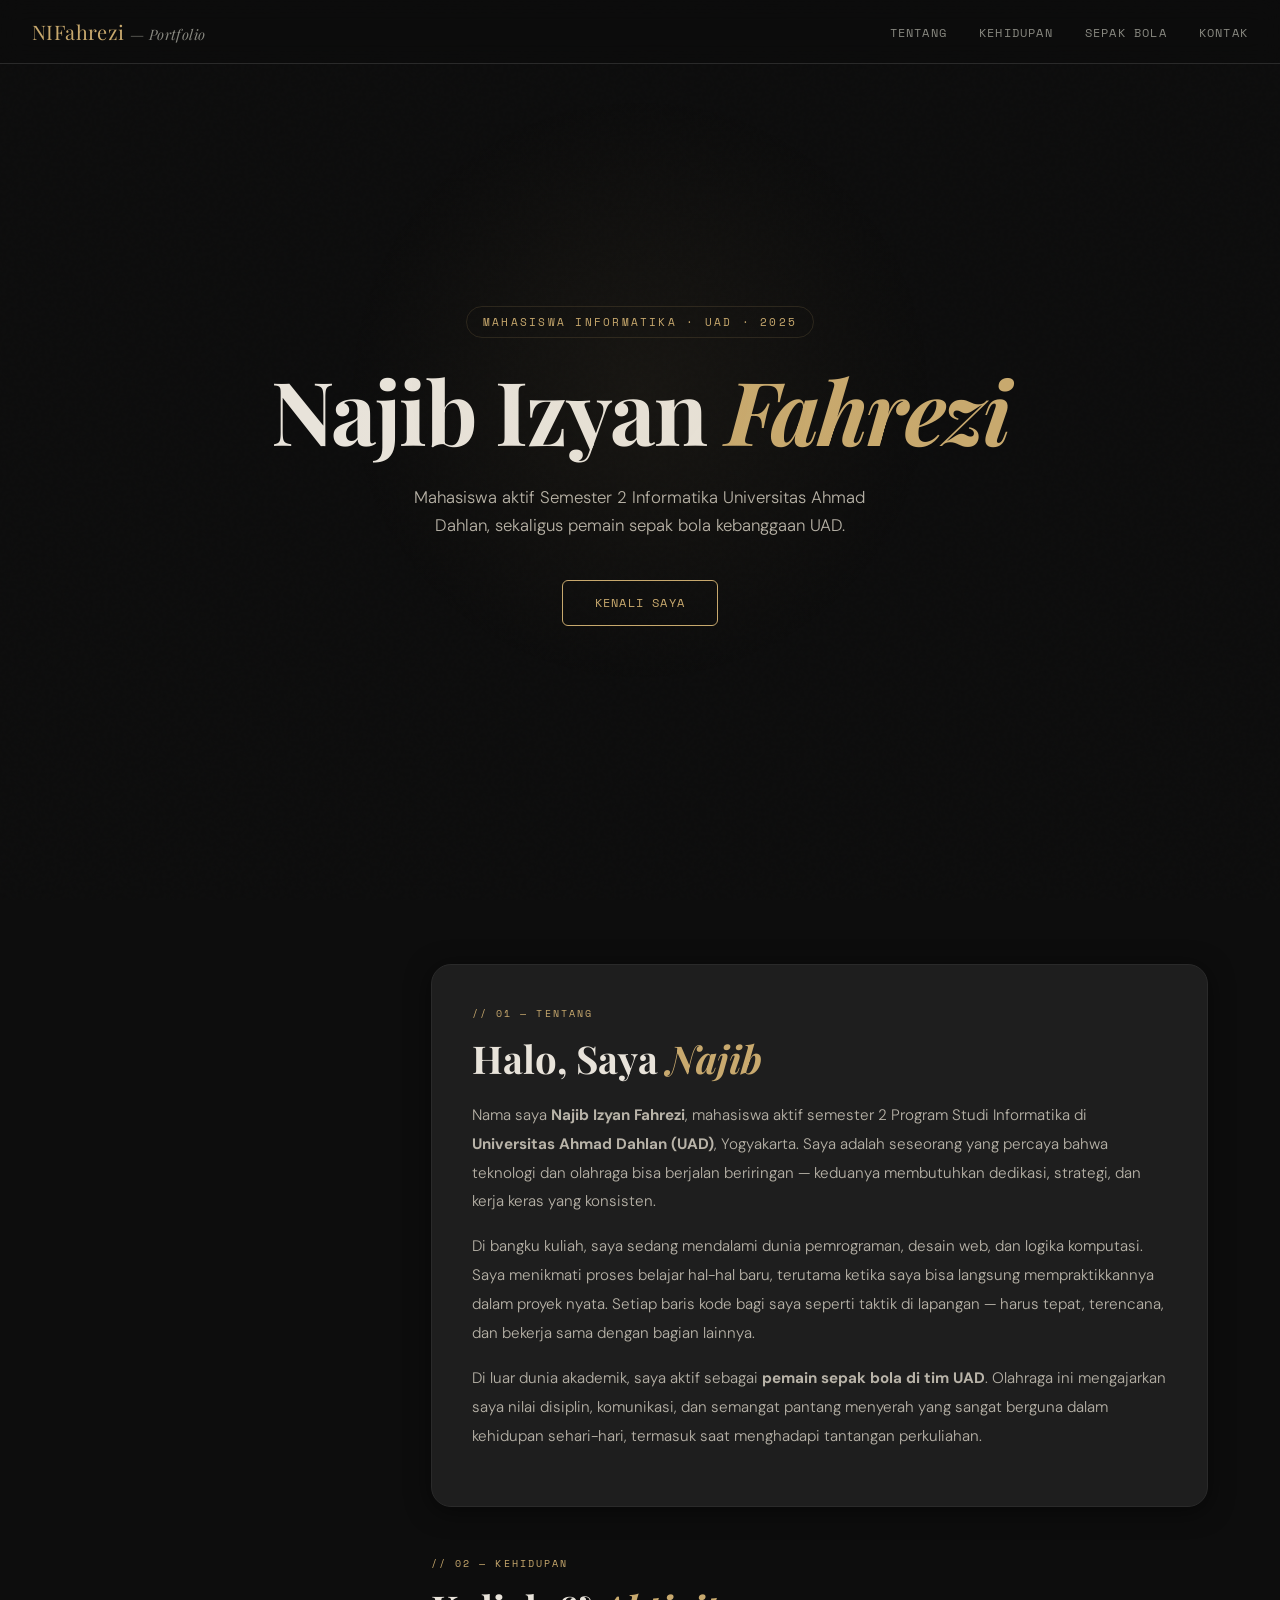
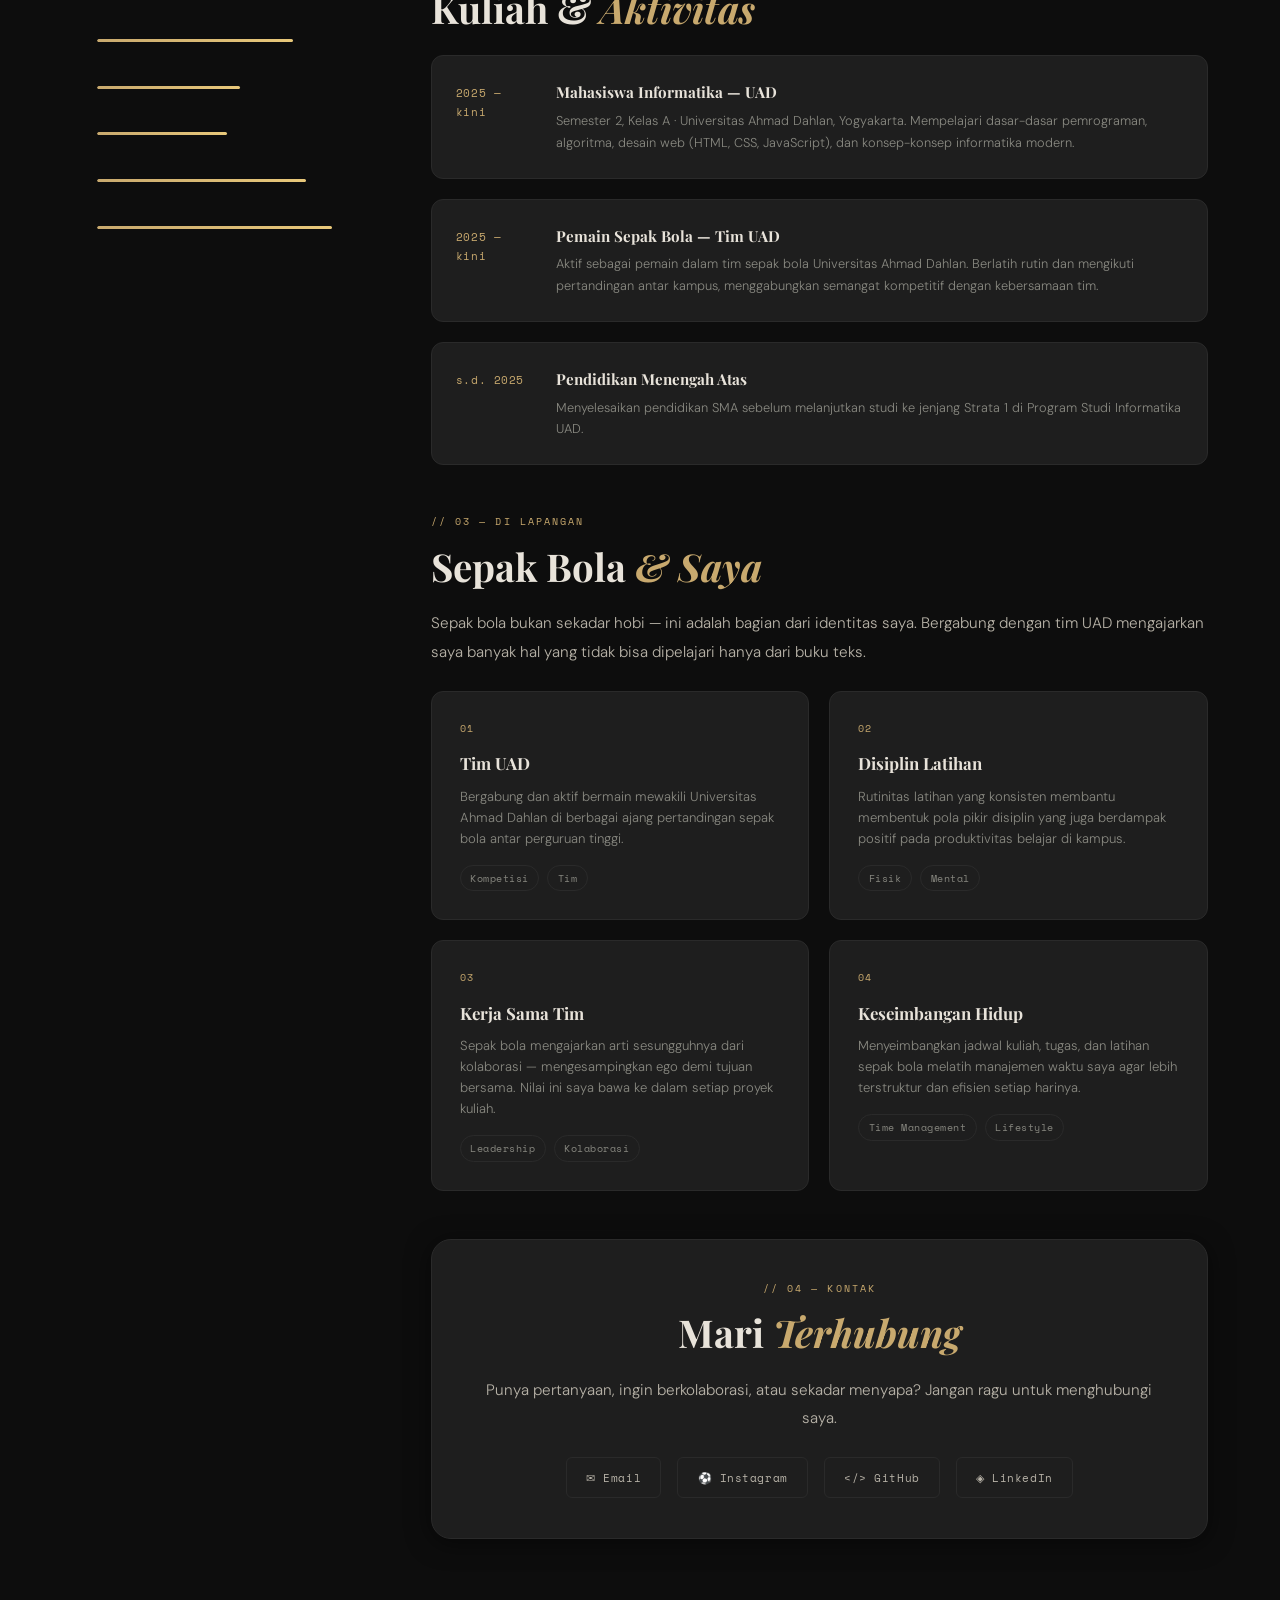
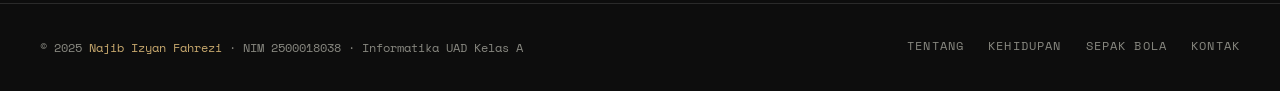
<file: portofolio-najib/index.html>
<!DOCTYPE html>
<html lang="id">
<head>
  <!-- =============================================
       Web Profil Personal
       Nama  : Najib Izyan Fahrezi
       NIM   : 2500018038
       Kelas : A
       Prodi : Informatika - Universitas Ahmad Dahlan
       ============================================= -->
  <meta charset="UTF-8" />
  <meta name="viewport" content="width=device-width, initial-scale=1.0" />
  <meta name="description" content="Web Profil Personal Najib Izyan Fahrezi - Mahasiswa Informatika UAD & Pemain Sepak Bola" />
  <title>Najib Izyan Fahrezi | Informatika UAD</title>

  <!-- External CSS -->
  <link rel="stylesheet" href="assets/css/style.css" />
</head>
<body>

  <!-- ===== HEADER ===== -->
  <header>
    <div class="header-brand">
      NIFahrezi <span>— Portfolio</span>
    </div>
    <!-- ===== NAV ===== -->
    <nav>
      <ul>
        <li><a href="#tentang">Tentang</a></li>
        <li><a href="#kehidupan">Kehidupan</a></li>
        <li><a href="#sepakbola">Sepak Bola</a></li>
        <li><a href="#kontak">Kontak</a></li>
      </ul>
    </nav>
  </header>

  <!-- ===== HERO ===== -->
  <section class="hero">
    <div class="hero-inner">
      <span class="hero-label">Mahasiswa Informatika · UAD · 2025</span>
      <h1>Najib Izyan <em>Fahrezi</em></h1>
      <p class="hero-subtitle">
        Mahasiswa aktif Semester 2 Informatika Universitas Ahmad Dahlan,
        sekaligus pemain sepak bola kebanggaan UAD.
      </p>
      <a href="#tentang" class="btn">Kenali Saya</a>
    </div>
  </section>

  <!-- ===== MAIN ===== -->
  <main>

    <!-- ===== ASIDE / SIDEBAR ===== -->
    <aside>

      <!-- Profil Card -->
      <div class="profile-card">
        <div class="profile-avatar">NIF</div>
        <p class="profile-name">Najib Izyan Fahrezi</p>
        <p class="profile-nim">NIM · 2500018038</p>
        <p class="profile-class">Informatika UAD · Kelas A</p>

        <div class="divider"></div>

        <ul class="profile-info-list">
          <li class="profile-info-item">
            <span class="info-icon">▸</span>
            <div>
              <span class="info-label">Universitas</span>
              <span class="info-value">Univ. Ahmad Dahlan</span>
            </div>
          </li>
          <li class="profile-info-item">
            <span class="info-icon">▸</span>
            <div>
              <span class="info-label">Program Studi</span>
              <span class="info-value">Informatika</span>
            </div>
          </li>
          <li class="profile-info-item">
            <span class="info-icon">▸</span>
            <div>
              <span class="info-label">Semester</span>
              <span class="info-value">2 (Aktif)</span>
            </div>
          </li>
          <li class="profile-info-item">
            <span class="info-icon">▸</span>
            <div>
              <span class="info-label">Posisi (Sepak Bola)</span>
              <span class="info-value">Pemain — Tim UAD</span>
            </div>
          </li>
          <li class="profile-info-item">
            <span class="info-icon">▸</span>
            <div>
              <span class="info-label">Lokasi</span>
              <span class="info-value">Yogyakarta, Indonesia</span>
            </div>
          </li>
        </ul>
      </div>

      <!-- Skills Card -->
      <div class="skills-card">
        <p class="card-title">Keahlian</p>

        <div class="skill-item">
          <div class="skill-header">
            <span>HTML & CSS</span>
            <span class="skill-pct">75%</span>
          </div>
          <div class="skill-bar">
            <div class="skill-fill" style="width: 75%"></div>
          </div>
        </div>

        <div class="skill-item">
          <div class="skill-header">
            <span>JavaScript</span>
            <span class="skill-pct">55%</span>
          </div>
          <div class="skill-bar">
            <div class="skill-fill" style="width: 55%"></div>
          </div>
        </div>

        <div class="skill-item">
          <div class="skill-header">
            <span>Python</span>
            <span class="skill-pct">50%</span>
          </div>
          <div class="skill-bar">
            <div class="skill-fill" style="width: 50%"></div>
          </div>
        </div>

        <div class="skill-item">
          <div class="skill-header">
            <span>Problem Solving</span>
            <span class="skill-pct">80%</span>
          </div>
          <div class="skill-bar">
            <div class="skill-fill" style="width: 80%"></div>
          </div>
        </div>

        <div class="skill-item">
          <div class="skill-header">
            <span>Kerja Tim</span>
            <span class="skill-pct">90%</span>
          </div>
          <div class="skill-bar">
            <div class="skill-fill" style="width: 90%"></div>
          </div>
        </div>
      </div>

    </aside>

    <!-- ===== ARTICLE / KONTEN UTAMA ===== -->
    <article>

      <!-- Tentang Saya -->
      <section class="about-section" id="tentang">
        <p class="section-label">// 01 — Tentang</p>
        <h2 class="section-title">Halo, Saya <em>Najib</em></h2>
        <p class="section-text">
          Nama saya <strong>Najib Izyan Fahrezi</strong>, mahasiswa aktif semester 2 Program Studi
          Informatika di <strong>Universitas Ahmad Dahlan (UAD)</strong>, Yogyakarta.
          Saya adalah seseorang yang percaya bahwa teknologi dan olahraga bisa berjalan beriringan —
          keduanya membutuhkan dedikasi, strategi, dan kerja keras yang konsisten.
        </p>
        <p class="section-text">
          Di bangku kuliah, saya sedang mendalami dunia pemrograman, desain web, dan logika komputasi.
          Saya menikmati proses belajar hal-hal baru, terutama ketika saya bisa langsung mempraktikkannya
          dalam proyek nyata. Setiap baris kode bagi saya seperti taktik di lapangan — harus tepat,
          terencana, dan bekerja sama dengan bagian lainnya.
        </p>
        <p class="section-text">
          Di luar dunia akademik, saya aktif sebagai <strong>pemain sepak bola di tim UAD</strong>.
          Olahraga ini mengajarkan saya nilai disiplin, komunikasi, dan semangat pantang menyerah
          yang sangat berguna dalam kehidupan sehari-hari, termasuk saat menghadapi tantangan perkuliahan.
        </p>
      </section>

      <!-- Kehidupan Kampus -->
      <section class="education-section" id="kehidupan">
        <p class="section-label">// 02 — Kehidupan</p>
        <h2 class="section-title">Kuliah & <em>Aktivitas</em></h2>

        <div class="edu-timeline">
          <div class="edu-item">
            <span class="edu-year">2025 — kini</span>
            <div class="edu-content">
              <h4>Mahasiswa Informatika — UAD</h4>
              <p class="edu-institution">
                Semester 2, Kelas A · Universitas Ahmad Dahlan, Yogyakarta.
                Mempelajari dasar-dasar pemrograman, algoritma, desain web (HTML, CSS, JavaScript),
                dan konsep-konsep informatika modern.
              </p>
            </div>
          </div>

          <div class="edu-item">
            <span class="edu-year">2025 — kini</span>
            <div class="edu-content">
              <h4>Pemain Sepak Bola — Tim UAD</h4>
              <p class="edu-institution">
                Aktif sebagai pemain dalam tim sepak bola Universitas Ahmad Dahlan.
                Berlatih rutin dan mengikuti pertandingan antar kampus, menggabungkan
                semangat kompetitif dengan kebersamaan tim.
              </p>
            </div>
          </div>

          <div class="edu-item">
            <span class="edu-year">s.d. 2025</span>
            <div class="edu-content">
              <h4>Pendidikan Menengah Atas</h4>
              <p class="edu-institution">
                Menyelesaikan pendidikan SMA sebelum melanjutkan studi ke jenjang
                Strata 1 di Program Studi Informatika UAD.
              </p>
            </div>
          </div>
        </div>
      </section>

      <!-- Sepak Bola -->
      <section class="projects-section" id="sepakbola">
        <p class="section-label">// 03 — Di Lapangan</p>
        <h2 class="section-title">Sepak Bola <em>& Saya</em></h2>
        <p class="section-text">
          Sepak bola bukan sekadar hobi — ini adalah bagian dari identitas saya.
          Bergabung dengan tim UAD mengajarkan saya banyak hal yang tidak bisa dipelajari hanya dari buku teks.
        </p>

        <div class="projects-grid">
          <div class="project-card">
            <p class="project-num">01</p>
            <h3 class="project-title">Tim UAD</h3>
            <p class="project-desc">
              Bergabung dan aktif bermain mewakili Universitas Ahmad Dahlan di berbagai
              ajang pertandingan sepak bola antar perguruan tinggi.
            </p>
            <div class="project-tags">
              <span class="tag">Kompetisi</span>
              <span class="tag">Tim</span>
            </div>
          </div>

          <div class="project-card">
            <p class="project-num">02</p>
            <h3 class="project-title">Disiplin Latihan</h3>
            <p class="project-desc">
              Rutinitas latihan yang konsisten membantu membentuk pola pikir disiplin
              yang juga berdampak positif pada produktivitas belajar di kampus.
            </p>
            <div class="project-tags">
              <span class="tag">Fisik</span>
              <span class="tag">Mental</span>
            </div>
          </div>

          <div class="project-card">
            <p class="project-num">03</p>
            <h3 class="project-title">Kerja Sama Tim</h3>
            <p class="project-desc">
              Sepak bola mengajarkan arti sesungguhnya dari kolaborasi — mengesampingkan ego
              demi tujuan bersama. Nilai ini saya bawa ke dalam setiap proyek kuliah.
            </p>
            <div class="project-tags">
              <span class="tag">Leadership</span>
              <span class="tag">Kolaborasi</span>
            </div>
          </div>

          <div class="project-card">
            <p class="project-num">04</p>
            <h3 class="project-title">Keseimbangan Hidup</h3>
            <p class="project-desc">
              Menyeimbangkan jadwal kuliah, tugas, dan latihan sepak bola melatih
              manajemen waktu saya agar lebih terstruktur dan efisien setiap harinya.
            </p>
            <div class="project-tags">
              <span class="tag">Time Management</span>
              <span class="tag">Lifestyle</span>
            </div>
          </div>
        </div>
      </section>

      <!-- Kontak -->
      <section class="contact-section" id="kontak">
        <p class="section-label">// 04 — Kontak</p>
        <h2 class="section-title">Mari <em>Terhubung</em></h2>
        <p class="section-text">
          Punya pertanyaan, ingin berkolaborasi, atau sekadar menyapa?
          Jangan ragu untuk menghubungi saya.
        </p>
        <div class="contact-links">
          <a href="mailto:najib@students.uad.ac.id" class="contact-link">✉ Email</a>
          <a href="#" class="contact-link">⚽ Instagram</a>
          <a href="#" class="contact-link">&#60;/&#62; GitHub</a>
          <a href="#" class="contact-link">◈ LinkedIn</a>
        </div>
      </section>

    </article>
  </main>

  <!-- ===== FOOTER ===== -->
  <footer>
    <div class="footer-inner">
      <p class="footer-copy">
        &copy; 2025 <span>Najib Izyan Fahrezi</span> · NIM 2500018038 · Informatika UAD Kelas A
      </p>
      <nav class="footer-nav">
        <a href="#tentang">Tentang</a>
        <a href="#kehidupan">Kehidupan</a>
        <a href="#sepakbola">Sepak Bola</a>
        <a href="#kontak">Kontak</a>
      </nav>
    </div>
  </footer>

</body>
</html>
</file>
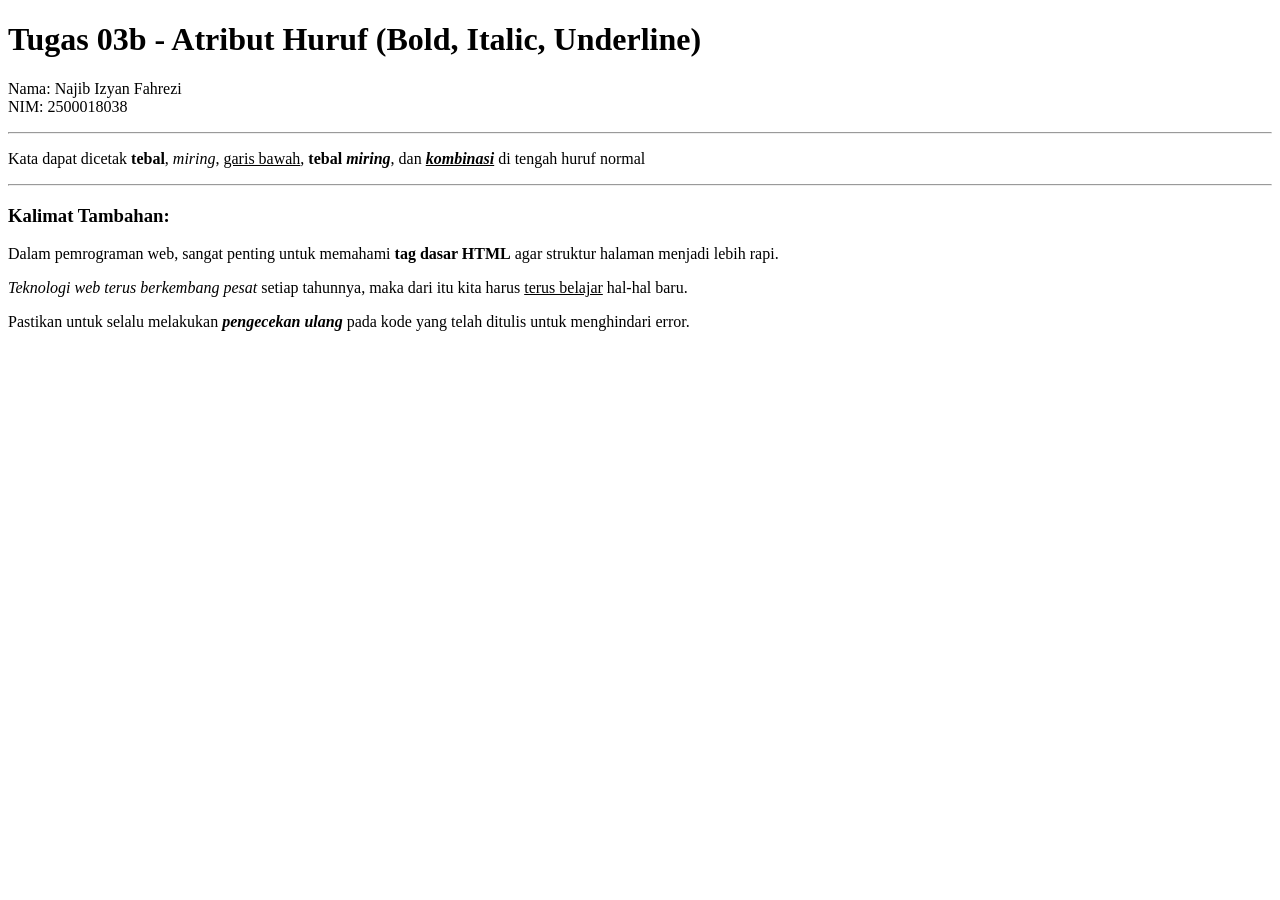
<file: A-2500018038-Najib Izyan Fahrezi-PWeb-Tugas03b-SKRIP.html>
<!DOCTYPE html>
<html lang="id">
<head>
    <meta charset="UTF-8">
    <title>Tugas HTML Dasar - Atribut Huruf</title>
</head>
<body>
    <h1>Tugas 03b - Atribut Huruf (Bold, Italic, Underline)</h1>
    <p>Nama: Najib Izyan Fahrezi<br>NIM: 2500018038</p>
    <hr>
    <p>Kata dapat dicetak <b>tebal</b>, <i>miring</i>, <u>garis bawah</u>, <b>tebal <i>miring</i></b>, dan <b><i><u>kombinasi</u></i></b> di tengah huruf normal</p>
    <hr>
    <h3>Kalimat Tambahan:</h3>
    <p>Dalam pemrograman web, sangat penting untuk memahami <b>tag dasar HTML</b> agar struktur halaman menjadi lebih rapi.</p>
    <p><i>Teknologi web terus berkembang pesat</i> setiap tahunnya, maka dari itu kita harus <u>terus belajar</u> hal-hal baru.</p>
    <p>Pastikan untuk selalu melakukan <b><i>pengecekan ulang</i></b> pada kode yang telah ditulis untuk menghindari error.</p>
</body>
</html>
</file>
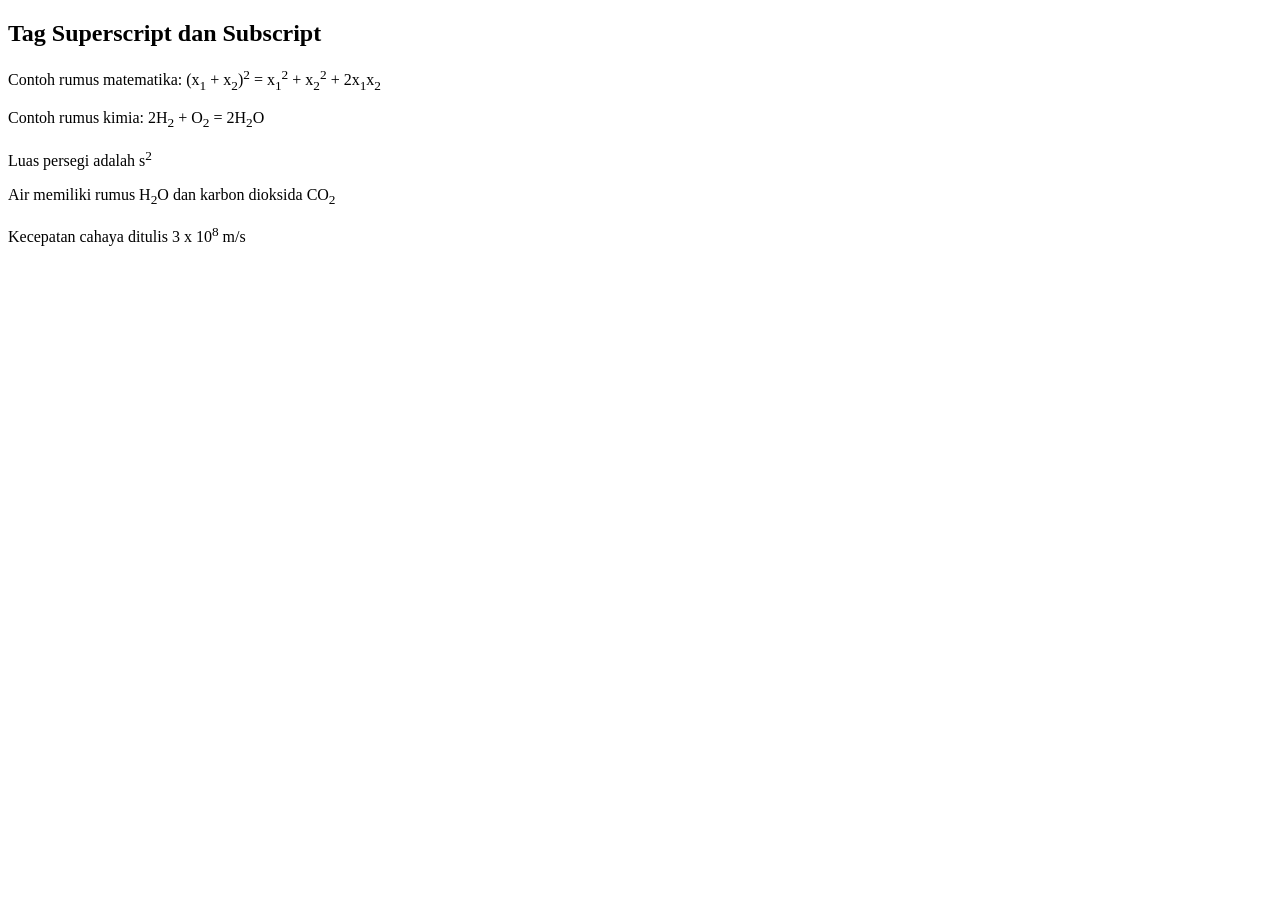
<file: PWeb-03.7.-Tugas-Skrip-2500018038-Najib Izyan F.html>
<!DOCTYPE html>
<html>
<head>
    <title>PWeb-03.7.-Tugas-Skrip-2500018038-Najib Izyan Fahrezi</title>
</head>
<body>

    <h2>Tag Superscript dan Subscript</h2>

    <p>
        Contoh rumus matematika:
        (x<sub>1</sub> + x<sub>2</sub>)<sup>2</sup> =
        x<sub>1</sub><sup>2</sup> +
        x<sub>2</sub><sup>2</sup> +
        2x<sub>1</sub>x<sub>2</sub>
    </p>

    <p>
        Contoh rumus kimia:
        2H<sub>2</sub> + O<sub>2</sub> =
        2H<sub>2</sub>O
    </p>

    <p>
        Luas persegi adalah s<sup>2</sup>
    </p>

    <p>
        Air memiliki rumus H<sub>2</sub>O dan karbon dioksida CO<sub>2</sub>
    </p>

    <p>
        Kecepatan cahaya ditulis 3 x 10<sup>8</sup> m/s
    </p>

</body>
</html>
</file>
<file: portofolio-najib/assets/css/style.css>
/* =============================================
   Web Profil Personal - Najib Izyan Fahrezi
   NIM: 2500018038 | Kelas: A
   External Stylesheet
   ============================================= */

@import url('https://fonts.googleapis.com/css2?family=Playfair+Display:ital,wght@0,400;0,700;1,400&family=DM+Sans:wght@300;400;500&family=Space+Mono:wght@400;700&display=swap');

/* ===== CSS Variables ===== */
:root {
  --clr-bg: #0d0d0d;
  --clr-surface: #161616;
  --clr-card: #1e1e1e;
  --clr-border: #2a2a2a;
  --clr-accent: #c8a96e;
  --clr-accent-dim: rgba(200, 169, 110, 0.15);
  --clr-text: #e8e3da;
  --clr-text-muted: #888880;
  --clr-text-soft: #b8b3a8;
  --clr-nav-bg: rgba(13, 13, 13, 0.92);

  --font-display: 'Playfair Display', Georgia, serif;
  --font-body: 'DM Sans', sans-serif;
  --font-mono: 'Space Mono', monospace;

  --radius-sm: 6px;
  --radius-md: 12px;
  --radius-lg: 20px;

  --shadow: 0 4px 24px rgba(0,0,0,0.5);
  --shadow-accent: 0 0 30px rgba(200, 169, 110, 0.12);

  --transition: 0.3s ease;
}

/* ===== Reset & Base ===== */
*, *::before, *::after {
  box-sizing: border-box;
  margin: 0;
  padding: 0;
}

html {
  scroll-behavior: smooth;
  font-size: 16px;
}

body {
  background-color: var(--clr-bg);
  color: var(--clr-text);
  font-family: var(--font-body);
  font-weight: 300;
  line-height: 1.7;
  min-height: 100vh;
  overflow-x: hidden;
}

/* Subtle noise texture overlay */
body::before {
  content: '';
  position: fixed;
  inset: 0;
  background-image: url("data:image/svg+xml,%3Csvg viewBox='0 0 256 256' xmlns='http://www.w3.org/2000/svg'%3E%3Cfilter id='noise'%3E%3CfeTurbulence type='fractalNoise' baseFrequency='0.9' numOctaves='4' stitchTiles='stitch'/%3E%3C/filter%3E%3Crect width='100%25' height='100%25' filter='url(%23noise)' opacity='0.03'/%3E%3C/svg%3E");
  pointer-events: none;
  z-index: 0;
  opacity: 0.4;
}

img { max-width: 100%; display: block; }
a { color: inherit; text-decoration: none; }
ul { list-style: none; }

/* ===== Scrollbar ===== */
::-webkit-scrollbar { width: 6px; }
::-webkit-scrollbar-track { background: var(--clr-bg); }
::-webkit-scrollbar-thumb { background: var(--clr-border); border-radius: 3px; }

/* ===== HEADER ===== */
header {
  position: fixed;
  top: 0;
  left: 0;
  right: 0;
  z-index: 100;
  background: var(--clr-nav-bg);
  backdrop-filter: blur(12px);
  -webkit-backdrop-filter: blur(12px);
  border-bottom: 1px solid var(--clr-border);
  padding: 0 2rem;
  height: 64px;
  display: flex;
  align-items: center;
  justify-content: space-between;
  animation: slideDown 0.6s ease forwards;
}

@keyframes slideDown {
  from { transform: translateY(-100%); opacity: 0; }
  to   { transform: translateY(0);    opacity: 1; }
}

.header-brand {
  font-family: var(--font-display);
  font-size: 1.25rem;
  letter-spacing: 0.02em;
  color: var(--clr-accent);
}

.header-brand span {
  color: var(--clr-text-muted);
  font-style: italic;
  font-size: 0.9rem;
}

/* ===== NAV ===== */
nav ul {
  display: flex;
  gap: 2rem;
  align-items: center;
}

nav a {
  font-family: var(--font-mono);
  font-size: 0.75rem;
  letter-spacing: 0.1em;
  text-transform: uppercase;
  color: var(--clr-text-muted);
  transition: color var(--transition);
  position: relative;
  padding-bottom: 4px;
}

nav a::after {
  content: '';
  position: absolute;
  bottom: 0;
  left: 0;
  width: 0;
  height: 1px;
  background: var(--clr-accent);
  transition: width var(--transition);
}

nav a:hover { color: var(--clr-accent); }
nav a:hover::after { width: 100%; }

/* ===== HERO SECTION ===== */
.hero {
  min-height: 100vh;
  display: flex;
  align-items: center;
  justify-content: center;
  padding: 6rem 2rem 4rem;
  position: relative;
  text-align: center;
}

.hero::after {
  content: '';
  position: absolute;
  top: 10%;
  left: 50%;
  transform: translateX(-50%);
  width: 600px;
  height: 600px;
  background: radial-gradient(circle, rgba(200, 169, 110, 0.06) 0%, transparent 70%);
  pointer-events: none;
}

.hero-inner {
  max-width: 760px;
  animation: fadeUp 0.9s ease 0.2s both;
}

@keyframes fadeUp {
  from { transform: translateY(30px); opacity: 0; }
  to   { transform: translateY(0);    opacity: 1; }
}

.hero-label {
  font-family: var(--font-mono);
  font-size: 0.7rem;
  letter-spacing: 0.2em;
  text-transform: uppercase;
  color: var(--clr-accent);
  margin-bottom: 1.5rem;
  display: inline-block;
  border: 1px solid var(--clr-accent-dim);
  padding: 0.35rem 1rem;
  border-radius: 50px;
}

.hero h1 {
  font-family: var(--font-display);
  font-size: clamp(2.8rem, 7vw, 5.5rem);
  font-weight: 700;
  line-height: 1.1;
  letter-spacing: -0.02em;
  margin-bottom: 1.5rem;
  color: var(--clr-text);
}

.hero h1 em {
  font-style: italic;
  color: var(--clr-accent);
}

.hero-subtitle {
  font-size: 1.05rem;
  color: var(--clr-text-soft);
  max-width: 480px;
  margin: 0 auto 2.5rem;
  font-weight: 300;
}

.btn {
  display: inline-block;
  padding: 0.75rem 2rem;
  border: 1px solid var(--clr-accent);
  color: var(--clr-accent);
  font-family: var(--font-mono);
  font-size: 0.75rem;
  letter-spacing: 0.1em;
  text-transform: uppercase;
  border-radius: var(--radius-sm);
  transition: background var(--transition), color var(--transition);
  cursor: pointer;
}

.btn:hover {
  background: var(--clr-accent);
  color: var(--clr-bg);
}

/* ===== MAIN LAYOUT ===== */
main {
  max-width: 1200px;
  margin: 0 auto;
  padding: 4rem 2rem;
  display: grid;
  grid-template-columns: 1fr 2.5fr;
  gap: 3rem;
  align-items: start;
}

/* ===== ASIDE / SIDEBAR ===== */
aside {
  position: sticky;
  top: 80px;
  display: flex;
  flex-direction: column;
  gap: 1.5rem;
  animation: fadeUp 0.9s ease 0.3s both;
}

.profile-card {
  background: var(--clr-card);
  border: 1px solid var(--clr-border);
  border-radius: var(--radius-lg);
  padding: 2rem 1.5rem;
  text-align: center;
  box-shadow: var(--shadow);
  position: relative;
  overflow: hidden;
}

.profile-card::before {
  content: '';
  position: absolute;
  top: 0; left: 0; right: 0;
  height: 3px;
  background: linear-gradient(90deg, transparent, var(--clr-accent), transparent);
}

.profile-avatar {
  width: 100px;
  height: 100px;
  border-radius: 50%;
  margin: 0 auto 1rem;
  background: linear-gradient(135deg, var(--clr-accent) 0%, #8b6914 100%);
  display: flex;
  align-items: center;
  justify-content: center;
  font-family: var(--font-display);
  font-size: 2.5rem;
  font-weight: 700;
  color: var(--clr-bg);
  border: 3px solid var(--clr-accent-dim);
  box-shadow: var(--shadow-accent);
}

.profile-name {
  font-family: var(--font-display);
  font-size: 1.15rem;
  font-weight: 700;
  margin-bottom: 0.25rem;
  line-height: 1.3;
}

.profile-nim {
  font-family: var(--font-mono);
  font-size: 0.7rem;
  color: var(--clr-accent);
  letter-spacing: 0.08em;
  margin-bottom: 0.5rem;
}

.profile-class {
  font-size: 0.8rem;
  color: var(--clr-text-muted);
}

.divider {
  height: 1px;
  background: var(--clr-border);
  margin: 1.25rem 0;
}

.profile-info-list {
  text-align: left;
  display: flex;
  flex-direction: column;
  gap: 0.75rem;
}

.profile-info-item {
  display: flex;
  align-items: flex-start;
  gap: 0.75rem;
  font-size: 0.82rem;
}

.info-icon {
  color: var(--clr-accent);
  font-family: var(--font-mono);
  font-size: 0.7rem;
  min-width: 18px;
  margin-top: 2px;
}

.info-label {
  color: var(--clr-text-muted);
  font-size: 0.7rem;
  display: block;
  margin-bottom: 1px;
}

.info-value {
  color: var(--clr-text-soft);
  font-weight: 400;
}

/* Skills card */
.skills-card {
  background: var(--clr-card);
  border: 1px solid var(--clr-border);
  border-radius: var(--radius-lg);
  padding: 1.5rem;
  box-shadow: var(--shadow);
}

.card-title {
  font-family: var(--font-mono);
  font-size: 0.7rem;
  letter-spacing: 0.15em;
  text-transform: uppercase;
  color: var(--clr-accent);
  margin-bottom: 1.25rem;
}

.skill-item {
  margin-bottom: 1rem;
}

.skill-header {
  display: flex;
  justify-content: space-between;
  font-size: 0.78rem;
  color: var(--clr-text-soft);
  margin-bottom: 0.4rem;
}

.skill-pct {
  font-family: var(--font-mono);
  font-size: 0.7rem;
  color: var(--clr-accent);
}

.skill-bar {
  height: 3px;
  background: var(--clr-border);
  border-radius: 2px;
  overflow: hidden;
}

.skill-fill {
  height: 100%;
  background: linear-gradient(90deg, var(--clr-accent), #e8c87a);
  border-radius: 2px;
  animation: barFill 1.2s ease forwards;
  transform-origin: left;
}

@keyframes barFill {
  from { transform: scaleX(0); }
  to   { transform: scaleX(1); }
}

/* ===== ARTICLE / MAIN CONTENT ===== */
article {
  display: flex;
  flex-direction: column;
  gap: 3rem;
  animation: fadeUp 0.9s ease 0.4s both;
}

.section-label {
  font-family: var(--font-mono);
  font-size: 0.65rem;
  letter-spacing: 0.2em;
  text-transform: uppercase;
  color: var(--clr-accent);
  margin-bottom: 0.75rem;
}

.section-title {
  font-family: var(--font-display);
  font-size: clamp(1.6rem, 3vw, 2.4rem);
  font-weight: 700;
  line-height: 1.2;
  margin-bottom: 1.25rem;
}

.section-title em {
  font-style: italic;
  color: var(--clr-accent);
}

.section-text {
  color: var(--clr-text-soft);
  font-size: 0.95rem;
  line-height: 1.9;
  margin-bottom: 1rem;
}

/* About section */
.about-section {
  padding: 2.5rem;
  background: var(--clr-card);
  border: 1px solid var(--clr-border);
  border-radius: var(--radius-lg);
  box-shadow: var(--shadow);
}

/* Projects grid */
.projects-section {}

.projects-grid {
  display: grid;
  grid-template-columns: 1fr 1fr;
  gap: 1.25rem;
  margin-top: 1.5rem;
}

.project-card {
  background: var(--clr-card);
  border: 1px solid var(--clr-border);
  border-radius: var(--radius-md);
  padding: 1.75rem;
  transition: border-color var(--transition), transform var(--transition), box-shadow var(--transition);
  cursor: default;
  position: relative;
  overflow: hidden;
}

.project-card::after {
  content: '';
  position: absolute;
  inset: 0;
  background: linear-gradient(135deg, var(--clr-accent-dim) 0%, transparent 60%);
  opacity: 0;
  transition: opacity var(--transition);
}

.project-card:hover {
  border-color: var(--clr-accent);
  transform: translateY(-4px);
  box-shadow: var(--shadow-accent);
}

.project-card:hover::after { opacity: 1; }

.project-num {
  font-family: var(--font-mono);
  font-size: 0.65rem;
  color: var(--clr-accent);
  letter-spacing: 0.1em;
  margin-bottom: 0.75rem;
}

.project-title {
  font-family: var(--font-display);
  font-size: 1.05rem;
  font-weight: 700;
  margin-bottom: 0.5rem;
  color: var(--clr-text);
}

.project-desc {
  font-size: 0.82rem;
  color: var(--clr-text-muted);
  line-height: 1.6;
  margin-bottom: 1rem;
}

.project-tags {
  display: flex;
  gap: 0.5rem;
  flex-wrap: wrap;
}

.tag {
  font-family: var(--font-mono);
  font-size: 0.6rem;
  letter-spacing: 0.05em;
  padding: 0.25rem 0.6rem;
  border: 1px solid var(--clr-border);
  border-radius: 50px;
  color: var(--clr-text-muted);
}

/* Education section */
.education-section {}

.edu-timeline {
  margin-top: 1.5rem;
  display: flex;
  flex-direction: column;
  gap: 1.25rem;
}

.edu-item {
  display: flex;
  gap: 1.25rem;
  padding: 1.5rem;
  background: var(--clr-card);
  border: 1px solid var(--clr-border);
  border-radius: var(--radius-md);
  transition: border-color var(--transition);
}

.edu-item:hover { border-color: var(--clr-accent); }

.edu-year {
  font-family: var(--font-mono);
  font-size: 0.7rem;
  color: var(--clr-accent);
  letter-spacing: 0.05em;
  min-width: 80px;
  padding-top: 3px;
}

.edu-content h4 {
  font-family: var(--font-display);
  font-size: 0.95rem;
  font-weight: 700;
  margin-bottom: 0.25rem;
}

.edu-institution {
  font-size: 0.8rem;
  color: var(--clr-text-muted);
}

/* Contact section */
.contact-section {
  padding: 2.5rem;
  background: var(--clr-card);
  border: 1px solid var(--clr-border);
  border-radius: var(--radius-lg);
  box-shadow: var(--shadow);
  text-align: center;
}

.contact-links {
  display: flex;
  justify-content: center;
  gap: 1rem;
  margin-top: 1.5rem;
  flex-wrap: wrap;
}

.contact-link {
  display: flex;
  align-items: center;
  gap: 0.5rem;
  padding: 0.6rem 1.2rem;
  border: 1px solid var(--clr-border);
  border-radius: var(--radius-sm);
  font-size: 0.8rem;
  color: var(--clr-text-soft);
  font-family: var(--font-mono);
  font-size: 0.7rem;
  letter-spacing: 0.05em;
  transition: border-color var(--transition), color var(--transition);
}

.contact-link:hover {
  border-color: var(--clr-accent);
  color: var(--clr-accent);
}

/* ===== FOOTER ===== */
footer {
  border-top: 1px solid var(--clr-border);
  padding: 2rem;
  text-align: center;
}

.footer-inner {
  max-width: 1200px;
  margin: 0 auto;
  display: flex;
  align-items: center;
  justify-content: space-between;
  flex-wrap: wrap;
  gap: 1rem;
}

.footer-copy {
  font-size: 0.78rem;
  color: var(--clr-text-muted);
  font-family: var(--font-mono);
}

.footer-copy span {
  color: var(--clr-accent);
}

.footer-nav {
  display: flex;
  gap: 1.5rem;
}

.footer-nav a {
  font-size: 0.72rem;
  font-family: var(--font-mono);
  color: var(--clr-text-muted);
  transition: color var(--transition);
}

.footer-nav a:hover { color: var(--clr-accent); }

/* ===== RESPONSIVE ===== */
@media (max-width: 900px) {
  main {
    grid-template-columns: 1fr;
    gap: 2rem;
  }

  aside {
    position: static;
  }

  .projects-grid {
    grid-template-columns: 1fr;
  }

  nav ul { gap: 1.25rem; }
}

@media (max-width: 600px) {
  .header-brand span { display: none; }
  nav ul { gap: 0.75rem; }
  .hero h1 { font-size: 2.4rem; }
  .footer-inner { flex-direction: column; text-align: center; }
  .about-section, .contact-section { padding: 1.5rem; }
}
</file>
